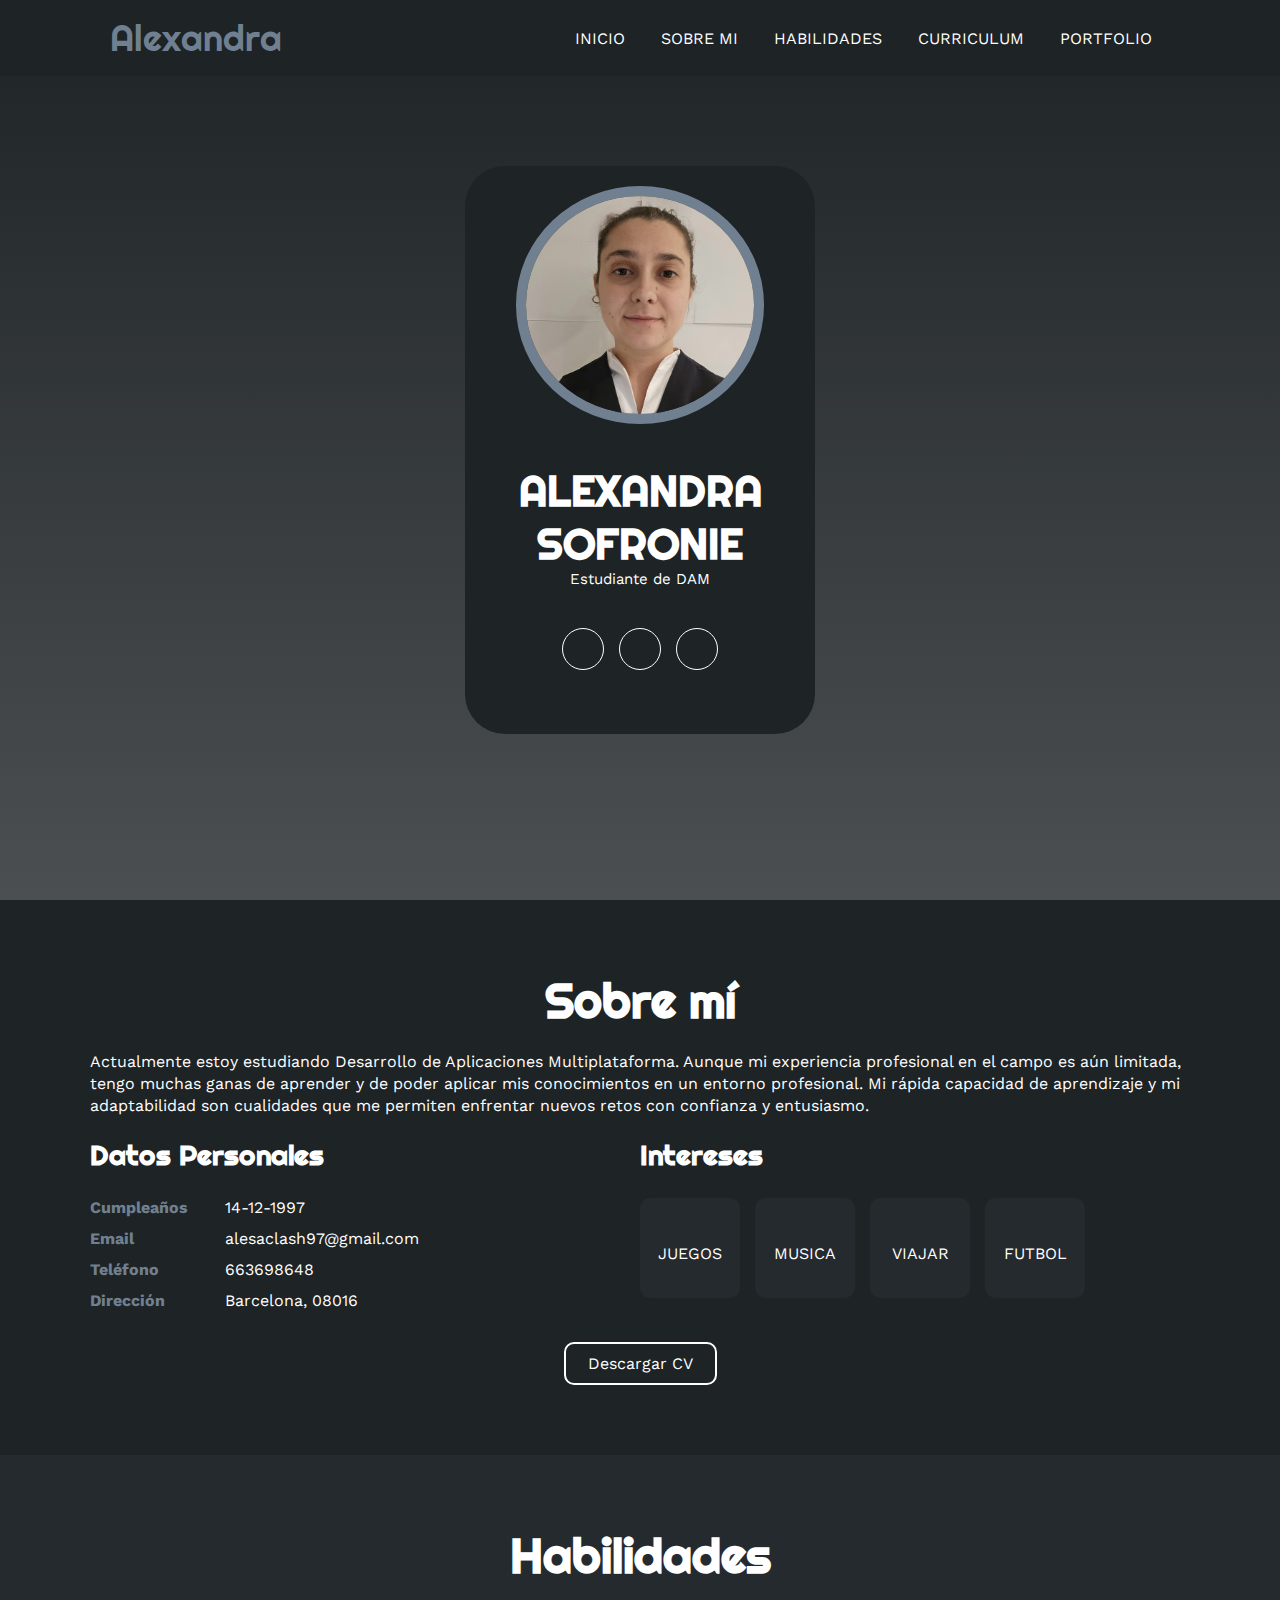
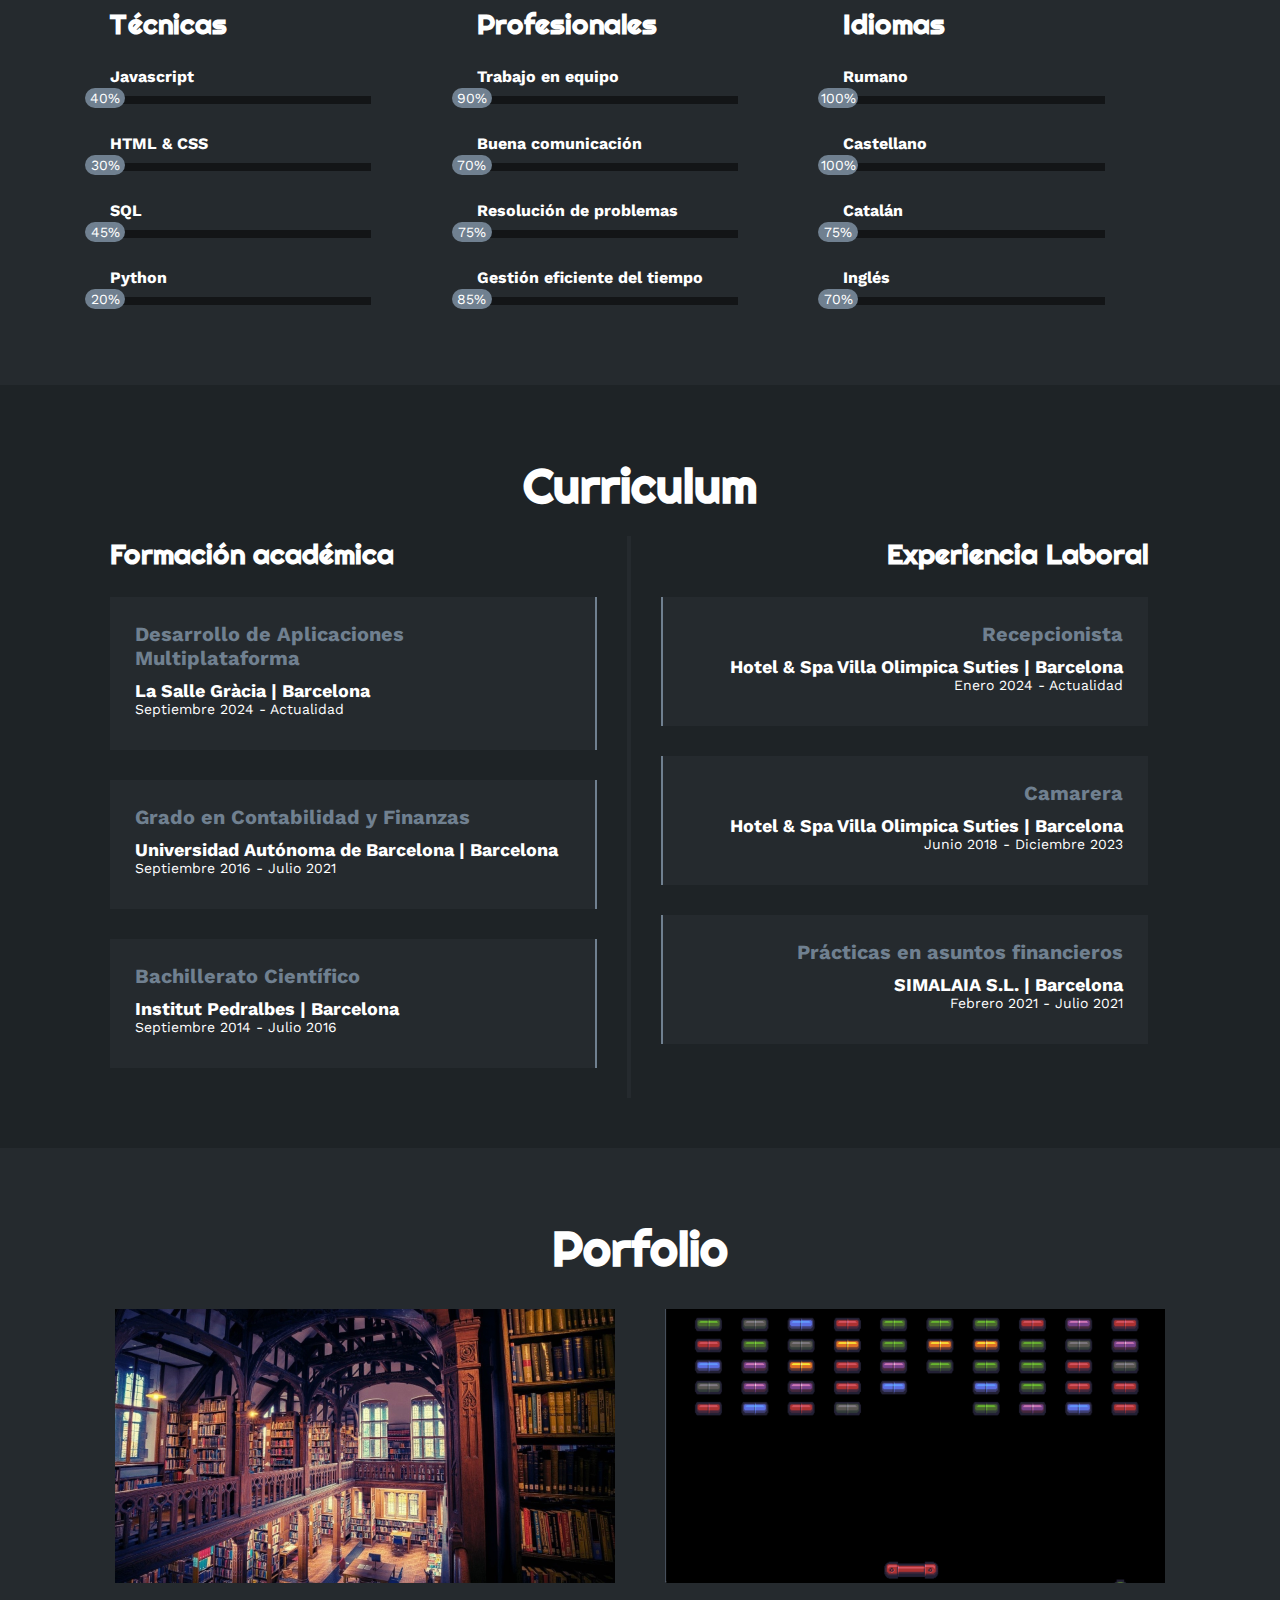
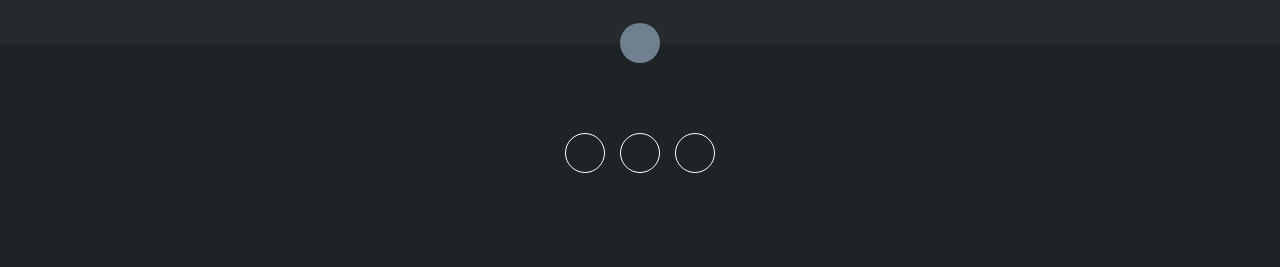
<file: CV.html>
<!DOCTYPE html>
<html lang="es">
<head>
    
    <meta charset="UTF-8">
    <meta name="viewport" content="width=device-width, initial-scale=1.0">
    <title>CV Alexandra</title>
    <link rel="stylesheet" href="styles.css">    
    <link rel="stylesheet" href="https://cdnjs.cloudflare.com/ajax/libs/font-awesome/6.1.2/css/all.min.css" integrity="sha512-1sCRPdkRXhBV2PBLUdRb4tMg1w2YPf37qatUFeS7zlBy7jJI8Lf4VHwWfZZfpXtYSLy85pkm9GaYVYMfw5BC1A==" crossorigin="anonymous" referrerpolicy="no-referrer" />
    <script src="scripts.js" defer></script>
</head>
<body>
    <!--HEADER--->
    <div class="contenedor-header"> 
        <header>
            <div class="logo">
                <a href="#">Alexandra</a>
            </div>
            <nav id="nav">
                <ul>
                    <li><a href="#inicio" onclick="seleccionar()">INICIO</a></li>
                    <li><a href="#sobremi" onclick="seleccionar()">SOBRE MI</a></li>
                    <li><a href="#habilidades" onclick="seleccionar()">HABILIDADES</a></li>
                    <li><a href="#curriculum" onclick="seleccionar()">CURRICULUM</a></li>
                    <li><a href="#portfolio" onclick="seleccionar()">PORTFOLIO</a></li>
                </ul>
            </nav>
            <div class="nav-responsive" onclick="mostrarMenu()">
                <i class="fa-solid fa-bars"></i>
            </div>
        </header>
    </div>
    <section id="inicio" class="inicio">
        <div class="contenido-banner">
            <div class="contenedor-img">
                <img src="img/me2.0.JPG" alt="">
            </div>
            <h1>ALEXANDRA SOFRONIE</h1>
            <h2>Estudiante de DAM</h2>
            <div class="redes">
                <a href="https://es.linkedin.com/in/alexandra-teodora-sofronie-3bbb36161?trk=people-guest_people_search-card" target="_blank"><i class="fa-brands fa-linkedin-in"></i></a>
                <a href="https://www.instagram.com/alesa_ts97/" target="_blank"><i class="fa-brands fa-instagram"></i></a>
                <a href="https://github.com/ALESA97" target="_blank"><i class="fa-brands fa-github"></i></a>
            </div>
        </div>
    </section> 
    <!--SOBRE MI-->
    <section id="sobremi" class="sobremi">
        <div class="contenido-seccion">
            <h2>Sobre mí</h2>
            <p>Actualmente estoy estudiando Desarrollo de Aplicaciones Multiplataforma. Aunque mi experiencia profesional en el campo es aún limitada, tengo muchas ganas de aprender y de poder aplicar mis conocimientos en un entorno profesional. Mi rápida capacidad de aprendizaje y mi adaptabilidad son cualidades que me permiten enfrentar nuevos retos con confianza y entusiasmo.</p>
            <div class="fila">
                <div class="columna">
                    <h3>Datos Personales</h3>
                    <ul>
                        <li>
                            <strong>Cumpleaños</strong>
                            14-12-1997
                        </li>
                        <li>
                            <strong>Email</strong>
                            alesaclash97@gmail.com
                        </li>
                        <li>
                            <strong>Teléfono</strong>
                            663698648
                        </li>
                        <li>
                            <strong>Dirección</strong>
                            Barcelona, 08016
                        </li>
                    </ul>
                </div>
                <div class="columna">
                    <h3>Intereses</h3>
                    <div class="contenedor-intereses">
                        <div class="intereses">
                            <i class="fa-solid fa-gamepad"></i>
                            <span>JUEGOS</span>
                        </div>
                        <div class="intereses">
                            <i class="fa-solid fa-headphones"></i>
                            <span>MUSICA</span>
                        </div>
                        <div class="intereses">
                            <i class="fa-solid fa-plane"></i>
                            <span>VIAJAR</span>
                        </div>
                        <div class="intereses">
                            <i class="fa-regular fa-futbol"></i>
                            <span>FUTBOL</span>
                        </div>
                    </div>
                </div>    
            </div>
            <a href="CV Alexandra.pdf" download="CV Alexandra">
                <button>
                    Descargar CV
                    <i class="fa-solid fa-download"></i>
                    <span class="cajitaCV"></span>
                </button>  
            </a>
        </div>
    </section>
    <!--HABILIDADES-->
    <section id="habilidades" class="habilidades">
        <div class="contenido-seccion">
            <h2>Habilidades</h2>
            <div class="fila">
                <div class="columna">
                    <h3>Técnicas</h3>
                    <div class="habilidad">
                        <span>Javascript</span>
                        <div class="barra-ptg">
                            <div class="progreso javascript">
                                <span>40%</span>
                            </div>
                        </div>
                    </div>
                    <div class="habilidad">
                        <span>HTML & CSS</span>
                        <div class="barra-ptg">
                            <div class="progreso htmlcss">
                                <span>30%</span>
                            </div>
                        </div>
                    </div>
                    <div class="habilidad">
                        <span>SQL</span>
                        <div class="barra-ptg">
                            <div class="progreso sql">
                                <span>45%</span>
                            </div>
                        </div>
                    </div>
                    <div class="habilidad">
                        <span>Python</span>
                        <div class="barra-ptg">
                            <div class="progreso python">
                                <span>20%</span>
                            </div>
                        </div>
                    </div>

                </div>
                <div class="columna">
                    <h3>Profesionales</h3>
                    <div class="habilidad">
                        <span>Trabajo en equipo</span>
                        <div class="barra-ptg">
                            <div class="progreso trabajo">
                                <span>90%</span>
                            </div>
                        </div>
                    </div>
                    <div class="habilidad">
                        <span>Buena comunicación</span>
                        <div class="barra-ptg">
                            <div class="progreso comunicacion">
                                <span>70%</span>
                            </div>
                        </div>
                    </div>
                    <div class="habilidad">
                        <span>Resolución de problemas</span>
                        <div class="barra-ptg">
                            <div class="progreso resolucion">
                                <span>75%</span>
                            </div>
                        </div>
                    </div>
                    <div class="habilidad">
                        <span>Gestión eficiente del tiempo</span>
                        <div class="barra-ptg">
                            <div class="progreso gestion">
                                <span>85%</span>
                            </div>
                        </div>
                    </div>

                </div>
                <div class="columna">
                    <h3>Idiomas</h3>
                    <div class="habilidad">
                        <span>Rumano</span>
                        <div class="barra-ptg">
                            <div class="progreso rumano">
                                <span>100%</span>
                            </div>
                        </div>
                    </div>
                    <div class="habilidad">
                        <span>Castellano</span>
                        <div class="barra-ptg">
                            <div class="progreso castellano">
                                <span>100%</span>
                            </div>
                        </div>
                    </div>
                    <div class="habilidad">
                        <span>Catalán</span>
                        <div class="barra-ptg">
                            <div class="progreso catalan">
                                <span>75%</span>
                            </div>
                        </div>
                    </div>
                    <div class="habilidad">
                        <span>Inglés</span>
                        <div class="barra-ptg">
                            <div class="progreso ingles">
                                <span>70%</span>
                            </div>
                        </div>
                    </div>

                </div>
            </div>
        </div>
    </section>
    <!--CURRICULUM-->
    <section id="curriculum" class="curriculum">
        <div class="contenido-seccion">
            <h2> Curriculum </h2>
            <div class="fila">
                <div class="columna izquierda">
                    <h3>Formación académica</h3>
                    <div class="items izq">
                        <h4>Desarrollo de Aplicaciones Multiplataforma</h4>
                        <span class="donde">La Salle Gràcia | Barcelona</span>
                        <span class="fecha">Septiembre 2024 - Actualidad</span>
                    </div>
                    <div class="items izq">
                        <h4>Grado en Contabilidad y Finanzas</h4>
                        <span class="donde">Universidad Autónoma de Barcelona | Barcelona</span>
                        <span class="fecha">Septiembre 2016 - Julio 2021</span>
                    </div>
                    <div class="items izq">
                        <h4>Bachillerato Científico</h4>
                        <span class="donde">Institut Pedralbes | Barcelona</span>
                        <span class="fecha">Septiembre 2014 - Julio 2016</span>
                    </div>
                </div>
                <div class="columna derecha">
                    <h3>Experiencia Laboral</h3>
                    <div class="items drcha">
                        <h4>Recepcionista</h4>
                        <span class="donde">Hotel & Spa Villa Olimpica Suties | Barcelona</span>
                        <span class="fecha">Enero 2024 - Actualidad</span>
                    </div>
                    <div class="items drcha">
                        <h4>Camarera</h4>
                        <span class="donde">Hotel & Spa Villa Olimpica Suties | Barcelona</span>
                        <span class="fecha">Junio 2018 - Diciembre 2023</span>
                    </div>
                    <div class="items drcha">
                        <h4>Prácticas en asuntos financieros</h4>
                        <span class="donde">SIMALAIA S.L. | Barcelona</span>
                        <span class="fecha">Febrero 2021 - Julio 2021</span>
                    </div>
                </div>
            </div>
        </div>
    </section>
    <!--PORTFOLIO-->
    <section id="portfolio" class="portfolio">
        <div class="contenido-seccion">
            <h2>Porfolio</h2>
            <div class="galeria">
                <div class="proyecto">
                    <img src="img/biblioteca.jpg">
                    <a href="https://github.com/LaSalleGracia-Programacio/24-25-pr-ctica-i-equipo-12/blob/main/src/M03_UF1_PR01_SofronieAlexandra_CorbellaArnau.java">
                        <div class="transicion">
                            <h3>Getión de una biblioteca</h3>
                            <p>Proyecto para el instituto</p>
                            <p>Haz click para ver el código</p>
                        </div>
                    </a> 
                </div>
                <div class="proyecto">
                    <img src="img/juego.png">
                    <a href="https://github.com/La-Salle-Gracia-FP/24-25-python-game-ALESA97/blob/main/game.py" target="_blank">
                        <div class="transicion">
                            <h3>Juego Breakout</h3>
                            <p>Proyecto para el instituto </p>
                            <p>Haz click para ver el código</p>
                        </div>
                    </a>
                </div>
            </div>
        </div>
    </section>
    <!--FOOTER-->
    <footer>
        <a href="#inicio" class="irInicio"><i class="fa-sharp fa-solid fa-angle-up"></i></a>
        <div class="redes">
            <a href="https://es.linkedin.com/in/alexandra-teodora-sofronie-3bbb36161?trk=people-guest_people_search-card" target="_blank"><i class="fa-brands fa-linkedin-in"></i></a>
            <a href="https://www.instagram.com/alesa_ts97/" target="_blank"><i class="fa-brands fa-instagram"></i></a>
            <a href="https://github.com/ALESA97" target="_blank"><i class="fa-brands fa-github"></i></a>
        </div>  
    </footer>
    
</body>
     
</html>
</file>
<file: styles.css>
@import url('https://fonts.googleapis.com/css2?family=Righteous&family=Work+Sans:wght@100;300;400;600;800&display=swap');
*{
    box-sizing: border-box;
    font-family: 'Work Sans';
    margin: 0;
    padding: 0;
}

html{
    /* me permite deslizar cuando hago click en los links del menu */
    scroll-behavior: smooth;
}
/* MENU */
.contenedor-header{
    background: #1e2326;
    position: fixed;
    width: 100%;
    top: 0;
    left: 0;
    z-index: 99;
}
.contenedor-header header{
    max-width: 1100px;
    margin: auto;
    display: flex;
    justify-content: space-between;
    align-items: center;
    padding: 15px 20px;
}
.contenedor-header header .logo a{
    font-family: 'Righteous';
    font-size: 36px;
    color: #708090;
    text-decoration: none;
}
.contenedor-header header ul{
    display: flex;
    list-style: none;
}
.contenedor-header header nav ul li a{
    text-align: none;
    color: #fff;
    margin: 0 15px;
    padding: 3px;
    transition: .5s;
    text-decoration: none;
}
.contenedor-header header nav ul li a:hover{
    color: #708090;
}
.nav-responsive{
    background-color: #708090;
    color:#fff;
    padding: 5px 10px;
    border-radius: 5px;
    cursor: pointer;
    display: none;
}
/*INICIO*/
.inicio{
    background: linear-gradient(to top, rgba(30,35,38,.8), rgba(30,35,38,1)), url(https://png.pngtree.com/background/20220726/original/pngtree-cloud-network-information-storage-programming-picture-image_1802472.jpg);
    background-size: cover;
    height: 100vh;
    color: #fff;
    display: flex;
    align-items: center;
}
.inicio  .contenido-banner{
    padding: 20px;
    background-color: #1e2326;
    max-width: 350px;
    margin: auto;
    text-align: center;
    border-radius: 40px;
}
.inicio .contenido-banner img{
    margin-top: 40px;
    border: 10px solid #708090;
    display: block;
    width: 80%;
    margin: auto;
    border-radius: 100%;
}

.inicio .contenido-banner h1{
    margin-top: 40px;
    font-size: 42px;
    font-family: 'Righteous';
}
.inicio .contenido-banner h2{
    font-size: 15px;
    font-weight: normal;
}
.inicio .contenido-banner .redes a{
    color: #fff;
    display: inline-block;
    text-decoration: none;
    border: 1px solid #fff;
    border-radius: 100%;
    width: 42px;
    height: 42px;
    line-height: 42px;
    margin: 40px 5px;
    font-size: 20px;
    transition: .3s;
}
.inicio .contenido-banner .redes a:hover{
    background-color: #708090;
}
/*SOBRE MI*/
.sobremi{
    background-color: #1e2326;
    color: #fff;
    padding: 50px 20px;
}

.sobremi .contenido-seccion{
    max-width: 1100px;
    margin: auto;
}
.sobremi h2{
    font-size: 48px;
    font-family: 'Righteous';
    text-align: center;
    padding: 20px 0;

}
.sobremi .contenido-seccion p{
    font: 18px;
    line-height: 22px;
    margin-bottom: 20px;
}
.sobremi .fila{
    display: flex;
}
.sobremi .fila .columna
{
    width: 50%;
}
.sobremi .fila .columna h3{
    font-size: 28px;
    font-family: 'Righteous';
    margin-bottom: 25px;
}
.sobremi .fila .columna ul{
    list-style: none;
}
.sobremi .fila .columna ul li{
    margin: 12px 0;
}
.sobremi .fila .columna ul li strong{
    display: inline-block;
    color: #708090;
    width: 130px;
}
.sobremi .fila .columna .contenedor-intereses{
    display: flex;
    flex-wrap: wrap;
}
.sobremi .fila .columna .contenedor-intereses .intereses{
    width: 100px;
    height: 100px;
    background-color: #252A2E;
    border-radius: 10px;
    margin: 0 15px 15px 0;
    display: flex;
    flex-direction: column;
    align-items: center;
    justify-content: center;
    transition: .3s;
}
.sobremi .fila .columna .contenedor-intereses .intereses:hover{
    background-color: #708090;
}

.sobremi .fila .columna .contenedor-intereses .intereses i{
    font-size: 30px;
    margin-bottom: 10px;
}
.sobremi button{
    cursor: pointer;
    background-color: transparent;
    border: 2px solid #fff;
    border-radius: 10px;
    width: fit-content;
    display: block;
    margin: 20px auto;
    padding: 10px 22px;
    font-size: 16px;
    color: #fff;
    position: relative;
    z-index: 10;
}
.sobremi button .cajitaCV{
    position: absolute;
    border-radius: 10px;
    top: 0;
    left: 0;
    width: 0;
    height: 100%;
    background-color: #708090;
    z-index: -1;
}
.sobremi button:hover .cajitaCV{
    width: 100%;
    transition: 1s;
}
.sobremi a{
    text-decoration: none;
}

/*HABILIDADES*/
.habilidades{
    background-color:#252A2E;
    color: #fff;
    padding: 50px 20px;
}

.habilidades .contenido-seccion{
    max-width: 1100px;
    margin: auto;
}
.habilidades h2{
    font-size: 48px;
    font-family: 'Righteous';
    text-align: center;
    padding: 20px 0;
}
.habilidades .fila{
    display: flex;
}
.habilidades .fila .columna{
    width: 50%;
    padding: 0 20px;
}
.habilidades .fila .columna h3{
    font-size: 28px;
    font-family: 'Righteous';
    margin-bottom: 25px;
}
.habilidades .habilidad > span{
    font-weight: bold;
    display: block;
    margin-bottom: 10px;
}
.habilidades .habilidad .barra-ptg{
    height: 8px;
    width: 80%;
    background-color: #131517;
    position: relative;
    margin-bottom: 30px;
}
.habilidades .habilidad .progreso{
    background-color: #708090;
    position: absolute;
    top: 0;
    left: 0;
    height: 8px;
}
.habilidades .habilidad .barra-ptg span{
    position: absolute;
    height: 20px;
    width: 40px;
    background-color: #708090;
    border-radius: 50px;
    line-height: 20px;
    text-align: center;
    top: -8px;
    right: -15px;
    font-size: 14px;
}

.habilidades .habilidad div[class^="progreso"] {
    width: 0%;
}

/*JS para porcentajes hab. técnicas*/
.habilidades .habilidad .javascript.animar {
    animation: 3s javascript forwards;
}
@keyframes javascript {
    0% { width: 0%; }
    100% { width: 40%; }
}

.habilidades .habilidad .htmlcss.animar {
    animation: 3s htmlcss forwards;
}
@keyframes htmlcss {
    0% { width: 0%; }
    100% { width: 30%; }
}

.habilidades .habilidad .sql.animar {
    animation: 3s sql forwards;
}
@keyframes sql {
    0% { width: 0%; }
    100% { width: 45%; }
}

.habilidades .habilidad .python.animar {
    animation: 3s python forwards;
}
@keyframes python {
    0% { width: 0%; }
    100% { width: 20%; }
}


/*JS para porcentajes hab. profesionales*/
.habilidades .habilidad .trabajo.animar {
    animation: 3s trabajo forwards;
}
@keyframes trabajo {
    0% { width: 0%; }
    100% { width: 90%; }
}

.habilidades .habilidad .comunicacion.animar {
    animation: 3s comunicacion forwards;
}
@keyframes comunicacion {
    0% { width: 0%; }
    100% { width: 70%; }
}

.habilidades .habilidad .resolucion.animar {
    animation: 3s resolucion forwards;
}
@keyframes resolucion {
    0% { width: 0%; }
    100% { width: 75%; }
}

.habilidades .habilidad .gestion.animar {
    animation: 3s gestion forwards;
}
@keyframes gestion {
    0% { width: 0%; }
    100% { width: 85%; }
}
/*JS para porcentajes idiomas*/
.habilidades .habilidad .rumano.animar {
    animation: 3s rumano forwards;
}
@keyframes rumano {
    0% { width: 0%; }
    100% { width: 100%; }
}

.habilidades .habilidad .castellano.animar {
    animation: 3s castellano forwards;
}
@keyframes castellano {
    0% { width: 0%; }
    100% { width: 100%; }
}

.habilidades .habilidad .catalan.animar {
    animation: 3s catalan forwards;
}
@keyframes catalan {
    0% { width: 0%; }
    100% { width: 75%; }
}

.habilidades .habilidad .ingles.animar {
    animation: 3s ingles forwards;
}
@keyframes ingles {
    0% { width: 0%; }
    100% { width: 70%; }
}
/*CURRICULUM*/
.curriculum{
    background-color: #1e2326;
    color: #fff;
    padding: 50px 20px;
}

.curriculum .contenido-seccion{
    max-width: 1100px;
    margin: auto;
}
.curriculum h2{
    font-size: 48px;
    font-family: 'Righteous';
    text-align: center;
    padding: 20px 0;

}
.curriculum .fila{
    display: flex;
}
.curriculum .fila .columna{
    width: 49%;
    padding: 0 20px;
}
.curriculum .fila .columna h3{
    font-size: 28px;
    font-family: 'Righteous';
    margin-bottom: 25px;
}

.curriculum .fila .izquierda {
    border-right: 2px solid #252A2E;
}
.curriculum .fila .derecha {
    border-left: 2px solid #252A2E;
    text-align: right;
}

.curriculum .fila .items{
    padding: 25px;
    margin-bottom: 30px;
    background-color: #252A2E;
    position: relative;
}

.curriculum .fila .items h4{
    font-size: 20px;
    color: #708090;
    margin-bottom: 10px;
}
.curriculum .fila .items .donde{
    font-size: 18px;
    font-weight: bold;
    display: block;
}
.curriculum .fila .items .fecha{
    font-size: 14px;
    display: block;
    margin-bottom: 8px;
}
.curriculum .fila .izq {
    border-right: 2px solid #708090;
    margin-right: 10px;
}

.curriculum .fila .drcha {
    border-left: 2px solid #708090;
    margin-left: 10px;
}
/*PORTFOLIO*/
.portfolio{
    background-color:#252A2E;
    color: #fff;
    padding: 50px 20px;
}

.portfolio .contenido-seccion{
    max-width: 1100px;
    margin: auto;
}

.portfolio h2{
    font-size: 48px;
    font-family: 'Righteous';
    text-align: center;
    padding: 20px 0;
}

.portfolio .galeria{
    display:flex;
    flex-wrap: wrap;
    justify-content: space-around;
}

.portfolio .galeria .proyecto {
    position: relative;
    width: 500px;
    height: fit-content;      
    margin: 10px;
    cursor: pointer;
}

.portfolio .galeria .proyecto img {
    width: 100%;
    display: block;
}
.portfolio .galeria .proyecto a {
    text-decoration: none;
    color: #fff;
}

.portfolio .galeria .proyecto .transicion{
    position: absolute;
    top: 0;
    width: 100%;
    height: 100%;
    text-align: center;
    background: linear-gradient(rgba(112,128,144,0.8),rgba(112,128,144,0.8));
    display: flex;
    flex-direction: column;
    justify-content: center;
    transition: 1s;
    font-size: 18px;
    opacity: 0;
} 

.portfolio .galeria .proyecto .transicion h3{
    margin-bottom: 20px;
    transition: 1s;
}

.portfolio .galeria .proyecto .transicion:hover{
    opacity: 1;
}
.portfolio .galeria .proyecto .transicion:hover h3{
    margin-bottom: 0px;
}
/*FOOTER*/
footer{
    background-color: #1e2326;
    color: #fff;
    padding: 50px 0 30px 0;
    text-align: center;
    position: relative;
    width: 100%;
}

footer .redes{
    margin-bottom: 20px;
}

footer .redes a{
    color: #fff;
    display: inline-block;
    border: 1px solid #fff;
    border-radius: 100%;
    width: 40px;
    height: 40px;
    line-height: 40px;
    margin: 40px 5px;
    font-size: 20px;
}

footer .irInicio{
    display: block;
    width: 40px;
    height: 40px;
    background-color: #708090;
    color: #fff;
    position: absolute;
    left: 50%;
    top: -20px;
    transform: translateX(-50%);
    border-radius: 50%;
    line-height: 40px;
    font-size: 20px;
}

footer .contenido-banner .redes a:hover{
    background-color: #708090;
}


/*RESPONSIVE*/
@media screen and (max-width:980px){
    nav{
        display: none;
    }
    .nav-responsive{
        display: block;
    }
    nav.responsive{
        display: block;
        position: absolute;
        right: 0;
        top: 75px;
        background-color: #252A2E;
        width: 180px;
    }
    nav.responsive ul{
        display: block !important;
    }
    nav.responsive ul li{
        border-bottom: 1px solid #fff;
        padding: 10px 0;
    }
}
@media screen and (max-width:700px){
    .sobremi .fila{
        display: block;
    }
    .sobremi .fila .columna{
        width: fit-content;
    }

    .habilidades .fila{
        display: block;
    }
    .habilidades .fila .columna{
        width: 100%;
    }
    .habilidades .fila .columna .barra-ptg{
        width: 100%;
    }

    .curriculum .fila{
        display: block;
    }
    .curriculum .fila .columna{
        width: 90%;
    }
    .curriculum .fila .derecha{
        margin-left: 20px;
    }

    .portfolio .galeria{
        display: block;
        width: 100%;
    }
    .portfolio .galeria .proyecto{
        max-width: 100%;
    }
    .portfolio .galeria .proyecto img{
        width: 100%;
    }
}
</file>
